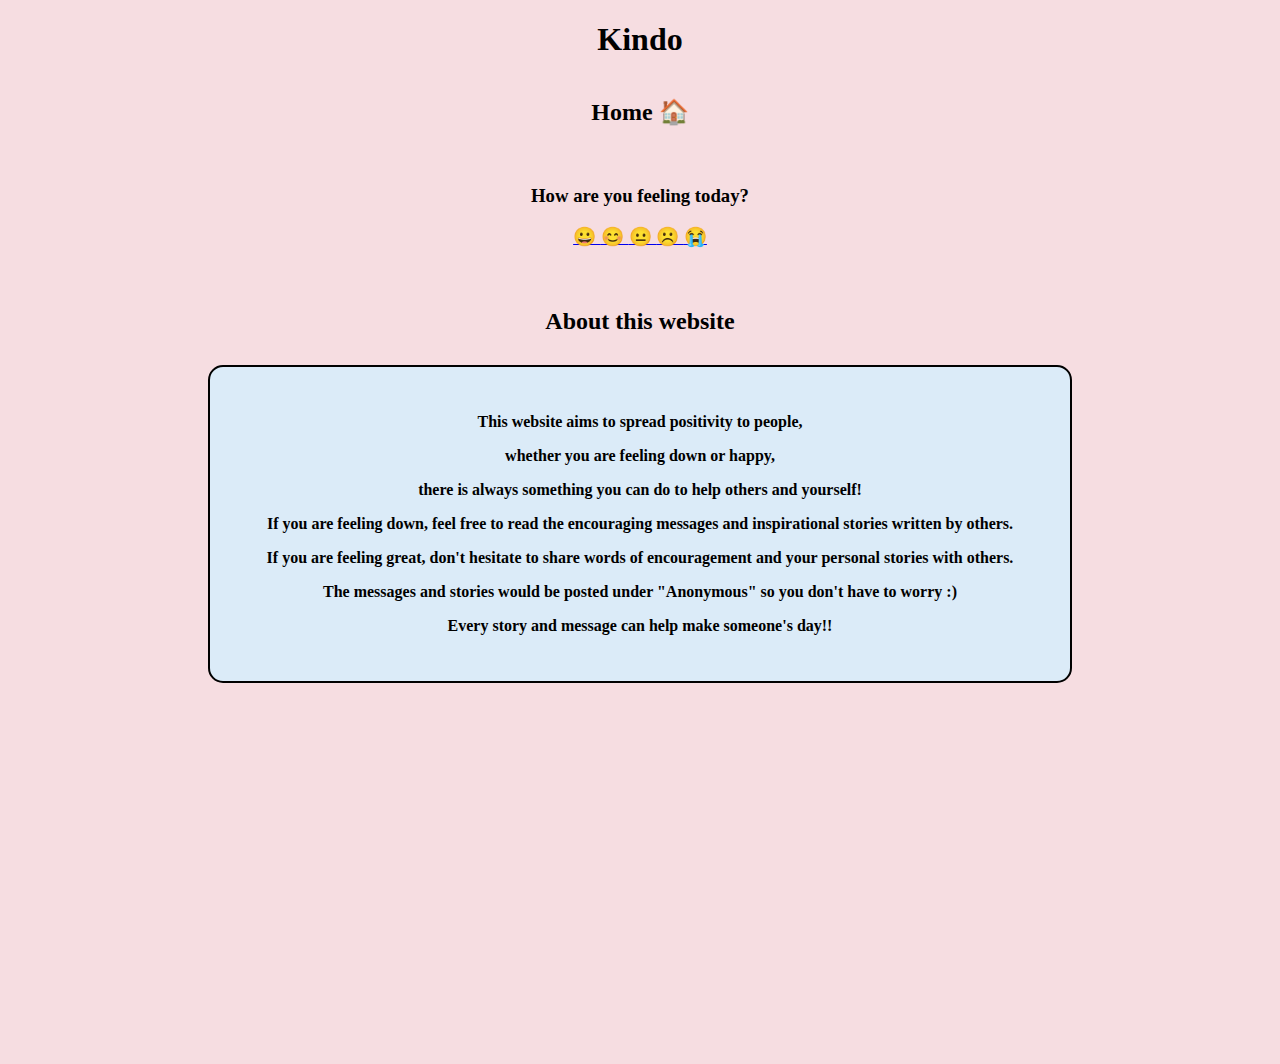
<file: index.html>
<!DOCTYPE html>
<html>
<head>
    <title>Home</title>
     <link rel="stylesheet" type="text/css" href="home page.css">
</head>
<body>
    <h1>Kindo</h1>

        <h2>Home 🏠</h2>

    <h3>
        <p>How are you feeling today?</p>
        <a href ="Page5.html"
                <button>😀</button>
        </a>
        <a href ="Page5.html"
                <button>😊</button>
        </a>
        <a href ="Page2.html"
                <button>😐</button>
        </a>
        <a href ="Page2.html"
                <button>☹️</button>
        </a>
        <a href ="Page2.html"
                <button>😭</button>
        </a>
    </h3>

    <h2 style="color:black;">About this website</h2>
    <h4 style="color: black; background-color:#dbebf8">
        <p>This website aims to spread positivity to people,</p>
        <p>whether you are feeling down or happy,</p>
        <p>there is always something you can do to help others and yourself!</p>
        <p>If you are feeling down, feel free to read the encouraging
messages and inspirational stories written by others.</p>
        <p>If you are feeling great, don't hesitate to share words of
encouragement and your personal stories with others. </p>
        <p>The messages and stories would be posted under "Anonymous"
so you don't have to worry :)</p>
        <p>Every story and message can help make someone's day!! </p>
    </h4>

<div class="box">
    <iframe data-testid="embed-iframe" style="border-radius:12px" src="https://open.spotify.com/embed/track/2tpWsVSb9UEmDRxAl1zhX1?utm_source=generator" width="70%" height="352" frameBorder="0" allowfullscreen="" allow="autoplay; clipboard-write; encrypted-media; fullscreen; picture-in-picture" loading="lazy"></iframe>
</div>

</body>
</html>
</file>
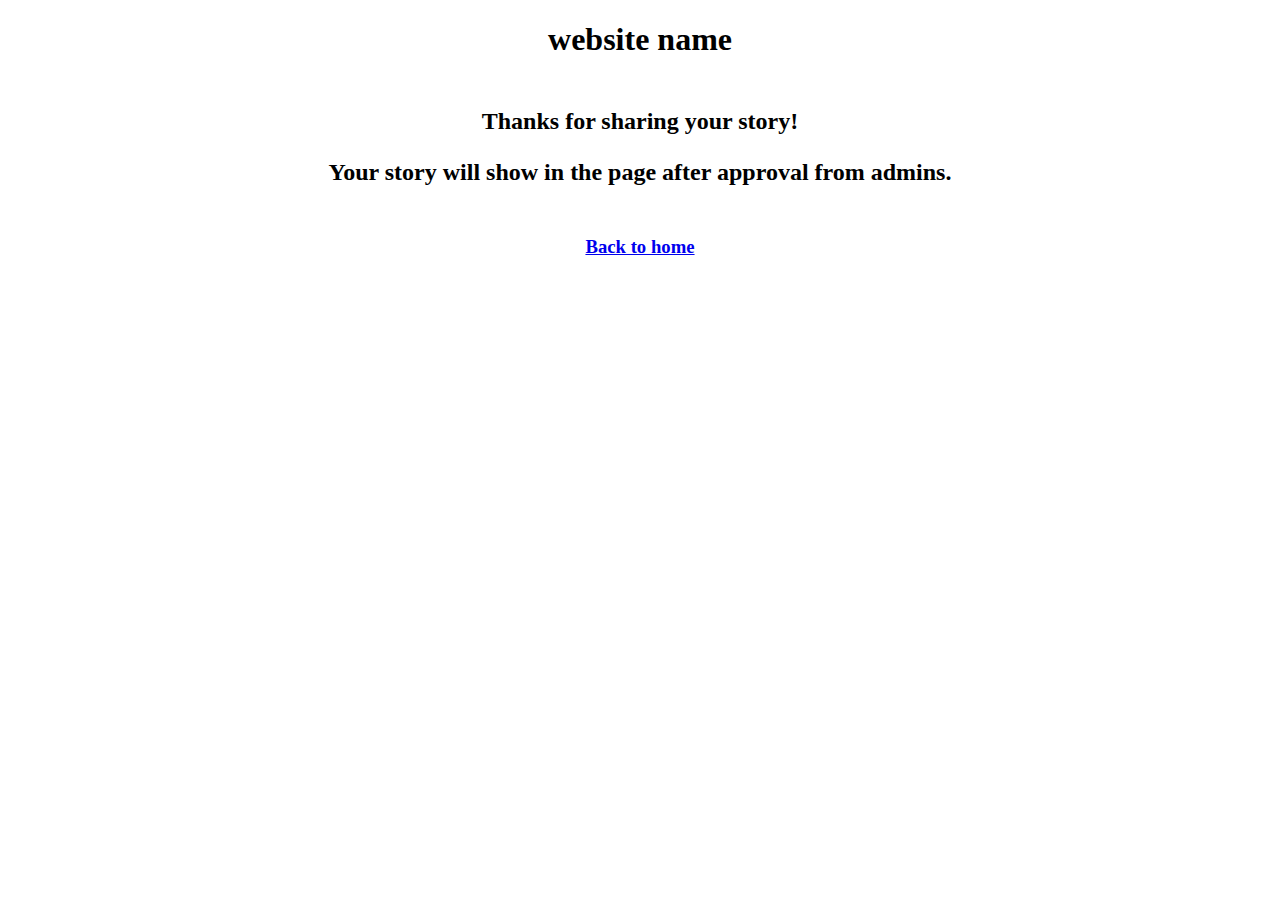
<file: ADMIN2.html>
<!DOCTYPE html>
<html>
<head>
    <title>submission</title>
     <link rel="stylesheet" type="text/css" href="admin2.css">
</head>
<body>
    <h1>website name</h1>
    <h2>
        <p>Thanks for sharing your story!</p>
        <p>Your story will show in the page after approval from admins.</p>
    </h2>
    <h3>
        <a href ="home page.html"
                <button>Back to home</button>
        </a>
    </h3>
</body>
</file>
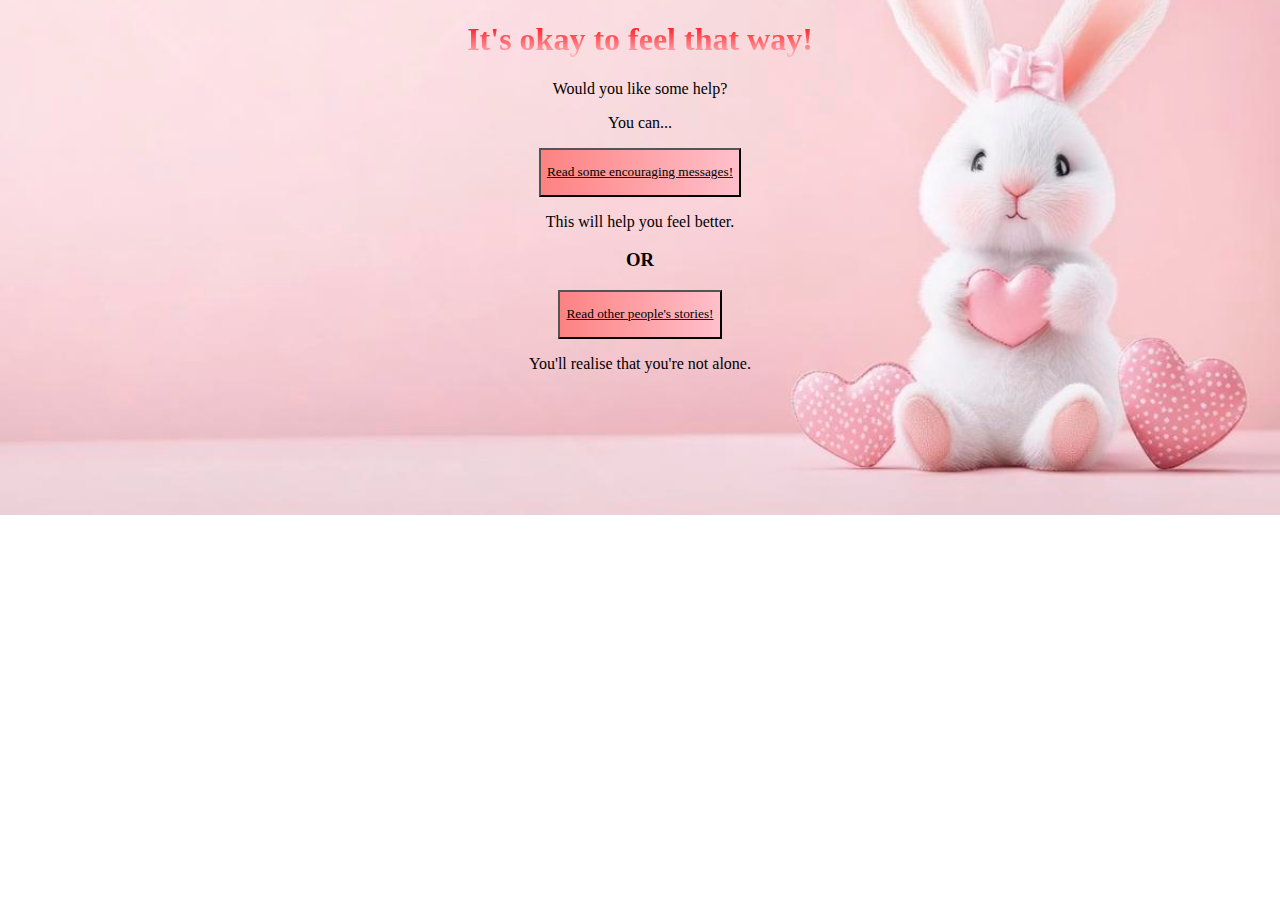
<file: Page2.html>
<!DOCTYPE html>
<html>
<head>
  <title>page5</title>
  <link rel="stylesheet" href="Page2.css">
</head>
<body>
  <h1>It's okay to feel that way!</h1>
  <div><p>Would you like some help?</p></div>
  <div><p>You can...</p></div>
  <a href="project.html">
    <button type="button"><p>Read some encouraging messages!</p></button>
 </a>
  <p>This will help you feel better.</p>
  <div><h3>OR</h3></div>
  <a href="Page4actual.html">
    <button type="button"><p>Read other people's stories!</p></button>
 </a>
  <div><p>You'll realise that you're not alone.</p></div>
</body>
</html>
</file>
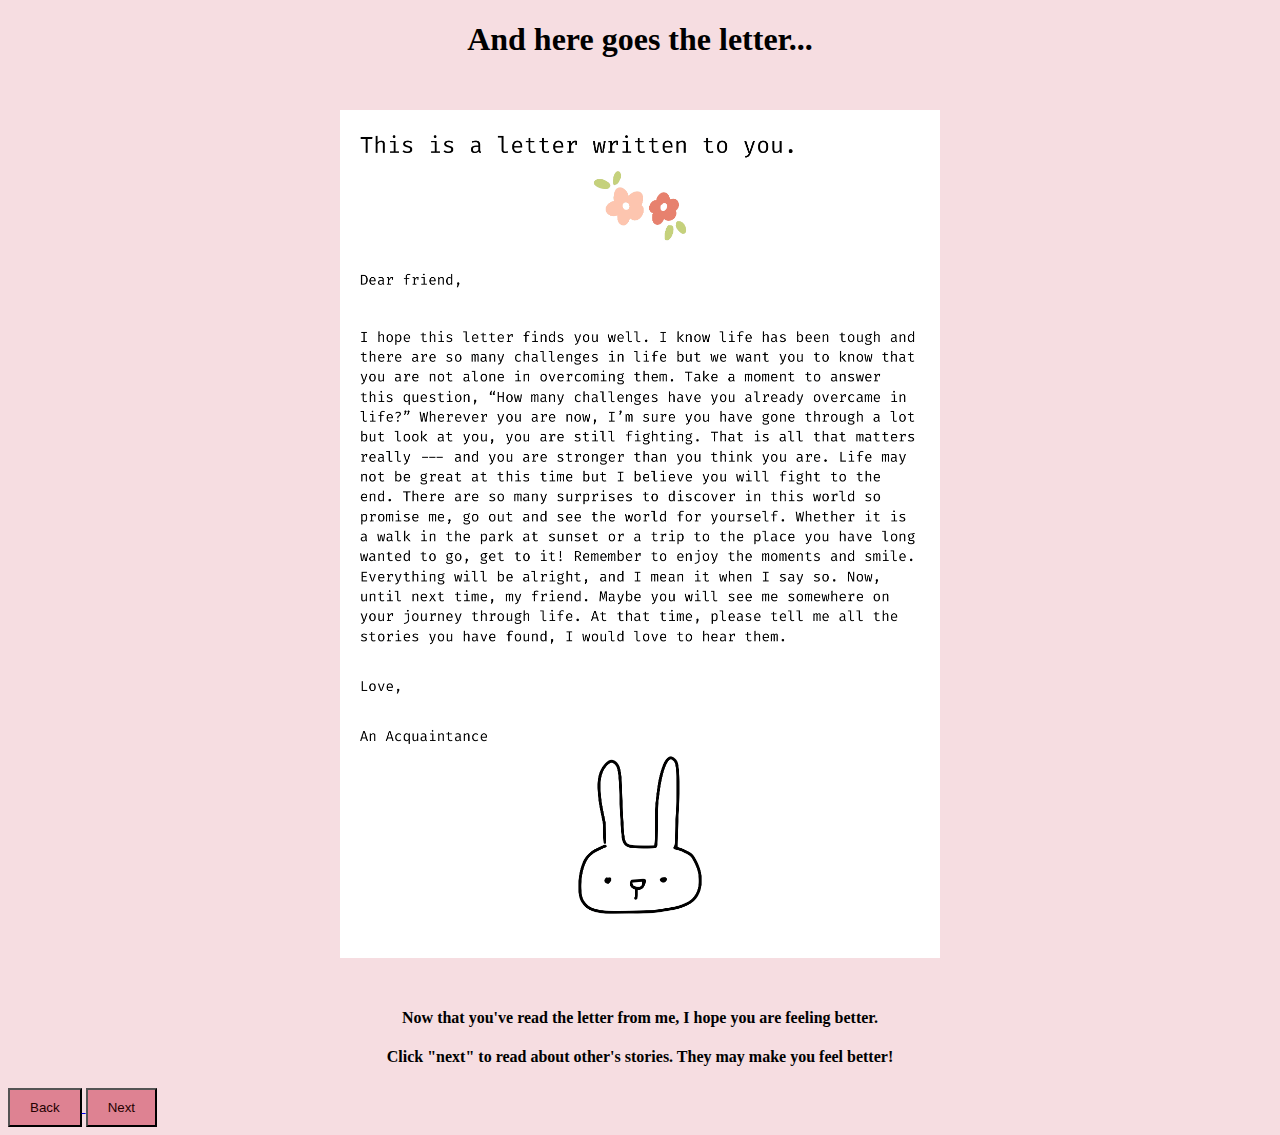
<file: Page4.html>
<!DOCTYPE html>
<html>
    <head>    
       <link rel="stylesheet" href="style.css">
    </head>
    <body>
        <h1>And here goes the letter...</h1>
        <img src="letter-1.png" width="600">
        <h4>Now that you've read the letter from me, I hope you are feeling better.</h4>
        <h4>Click "next" to read about other's stories. They may make you feel better!</h4>
        <a href ="project.html">
            <button class="myButton">Back</button>
        </a>

        <a href ="Page4actual.html">
            <button class="myButton">Next</button>
        </a>
       
    </body>
    </html>
</file>
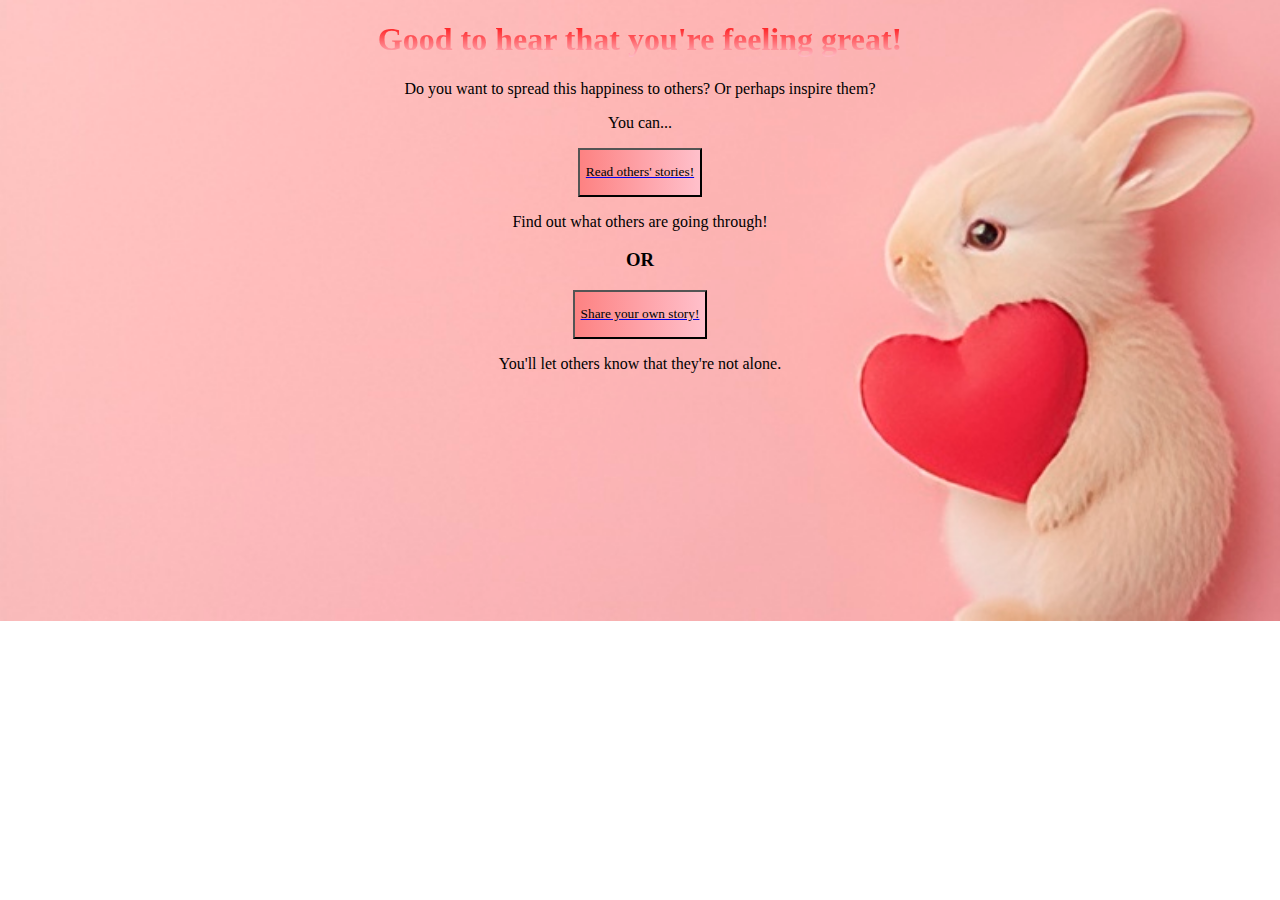
<file: Page5.html>
<!DOCTYPE html>
<html>
<head>
  <title>page5</title>
  <link rel="stylesheet" href="Page5.css">
</head>
<body>
  <h1>Good to hear that you're feeling great!</h1>
  <div><p>Do you want to spread this happiness to others? Or perhaps inspire them?</p></div>
  <div><p>You can...</p></div>
  <a href="storypage.html">
    <button type="button"><p>Read others' stories!</p></button>
 </a>
  <p>Find out what others are going through!</p>
  <div><h3>OR</h3></div>
  <a href="sharestory.html">
    <button type="button"><p>Share your own story!</p></button>
 </a>
  <div><p>You'll let others know that they're not alone.</p></div>
</body>
</html>
</file>
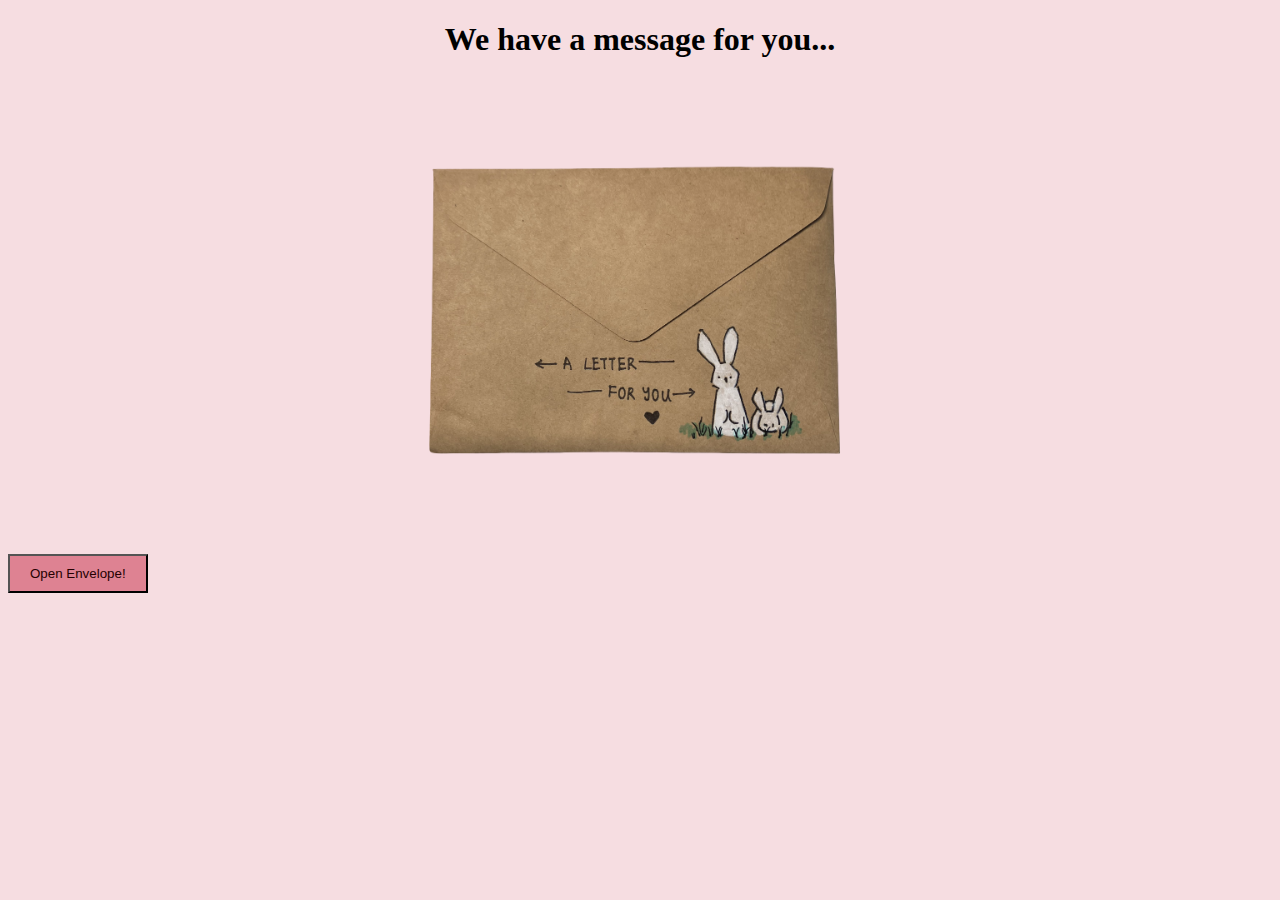
<file: project.html>
<!DOCTYPE html>
<html>
    <head>
        <title>Our Project</title>
        <link rel="stylesheet" href="style.css">
    </head>
    <body>
      <h1>We have a message for you...</h1>
      <img id="closedEnvelope"
      src="IMG_6354.png" width="450">
      <button class="myButton" id="Open Envelope!" onclick="changeImageAndRemove(this)">Open Envelope!</button>
      <script>
        document.getElementById('Open Envelope!').addEventListener('click',function(){
       
          document.getElementById("closedEnvelope").src = 'IMG_6358.png';
          this.remove();
        });  
      </script>

      <a href="Page4.html">
      <button class="myButton" id="Read Letter">Read Letter</button> 
      </a>
      
      <script>
        
      let button = document.getElementById("Open Envelope!");
      let output = document.getElementById("Read Letter");
      output.style.display = 'none';
          button.addEventListener("click",function(){
            output.style.display = "block";
          });
      </script>


    </body>
</html>
</file>
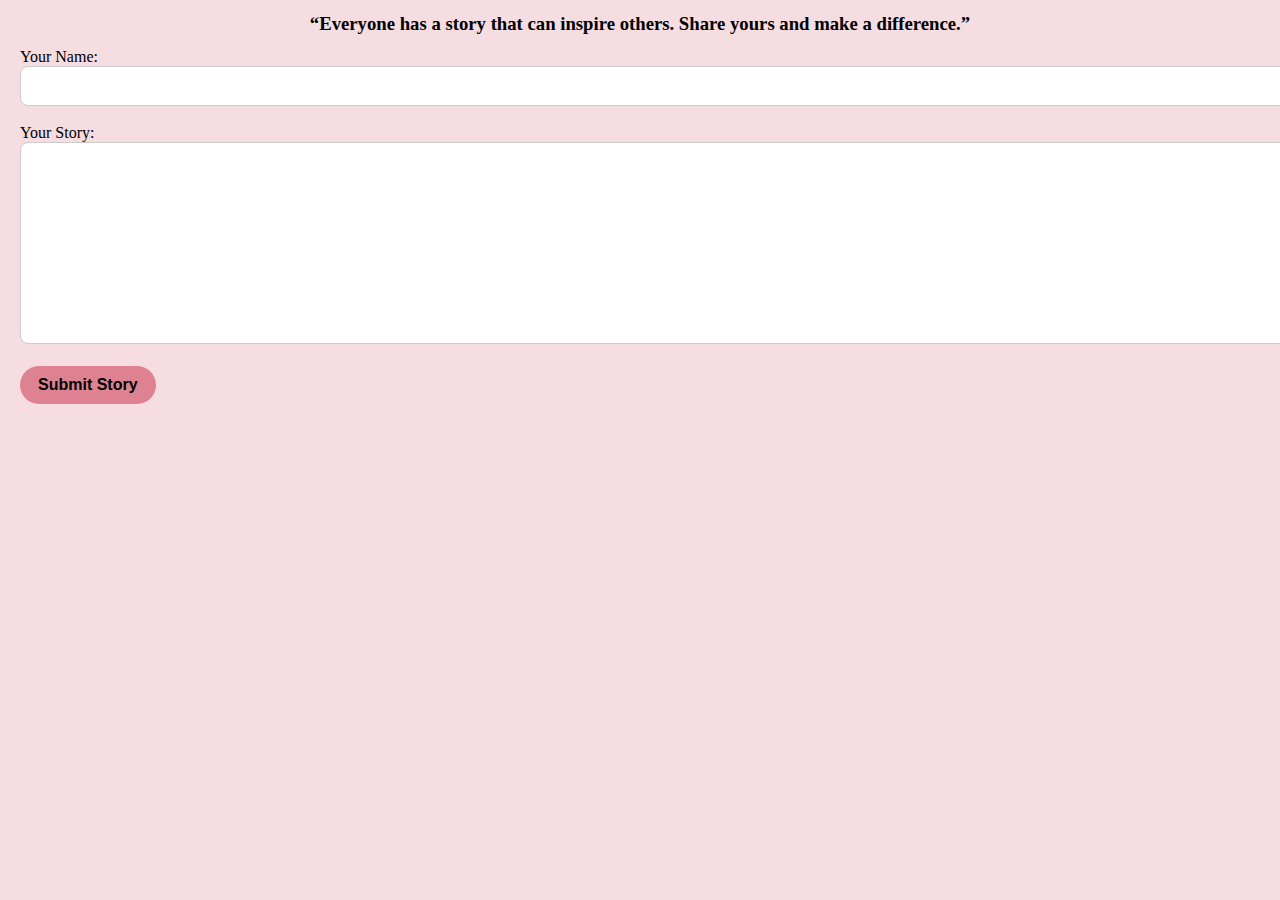
<file: sharestory.html>
<!DOCTYPE html>
<html>
<head>
  <title>Share Your Story</title>
  <link rel="stylesheet" href="storypage.css">
</head>
<body>
  <h3>“Everyone has a story that can inspire others. Share yours and make a difference.”</h3>

  <form onsubmit="saveStory(event)">
    <label for="name">Your Name:</label><br>
    <input type="text" id="name" name="name" required><br><br>

    <label for="story">Your Story:</label><br>
    <textarea id="story" name="story" rows="10" cols="50" required></textarea><br><br>

    <button type="submit">Submit Story</button>
  </form>

  <script>
    function saveStory(event) {
      event.preventDefault();

      const name = document.getElementById("name").value;
      const text = document.getElementById("story").value;

      // remember who just submitted
      localStorage.setItem("currentUserName", name);

      const stories = JSON.parse(localStorage.getItem("stories") || "[]");

      // give each story an id
      const id = Date.now();

      stories.push({ id, name, text });
      localStorage.setItem("stories", JSON.stringify(stories));

      window.location.href = "storypage.html";
    }
  </script>
</body>
</html>
</file>
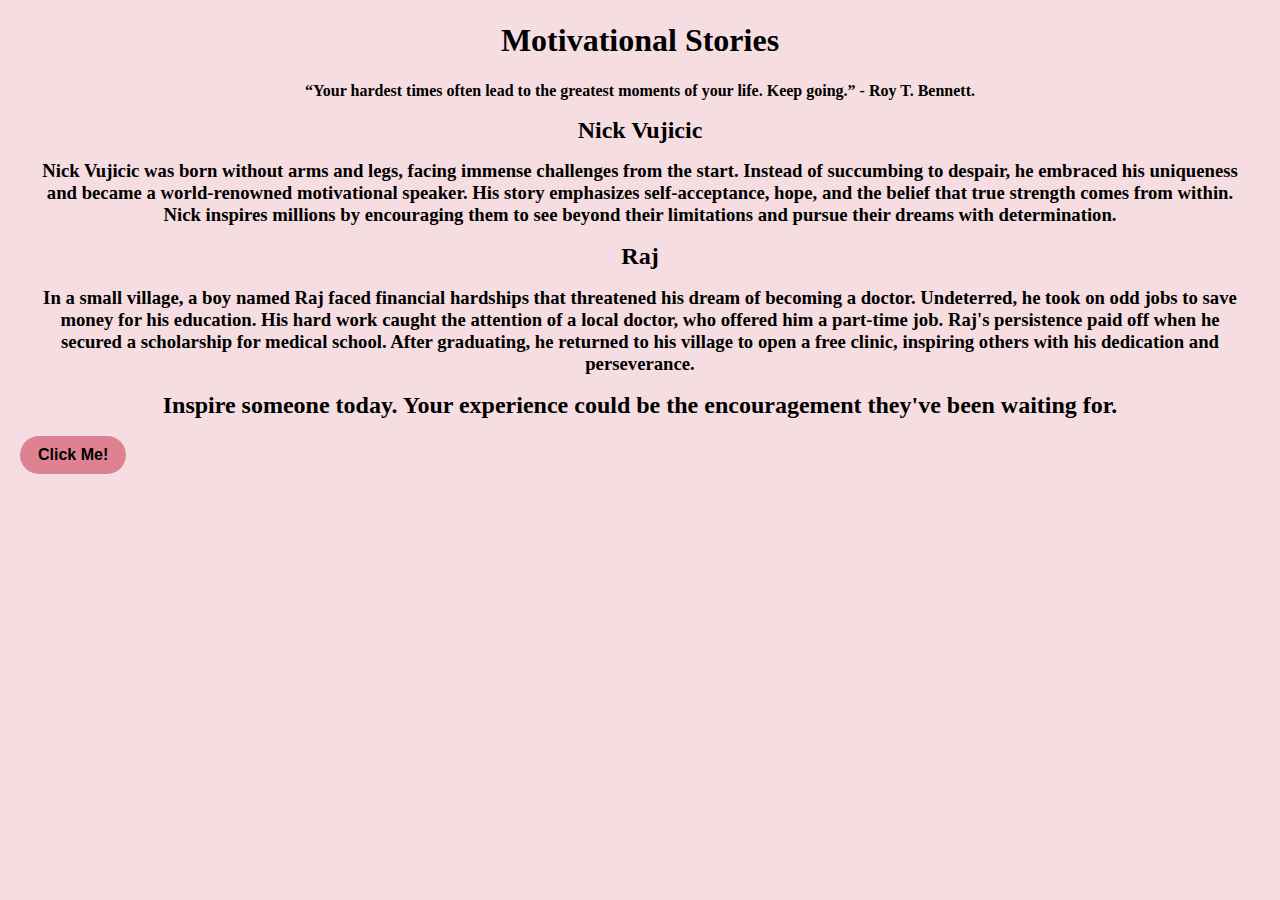
<file: storypage.html>
<!DOCTYPE html>
<html>
<head>
  <h1>Motivational Stories</h1>
  <link rel="stylesheet" type="text/css" href="storypage.css">
</head>
<body>
  <h4>
    “Your hardest times often lead to the greatest moments of your life. Keep going.” - Roy T. Bennett.
  </h4>

  <h2>Nick Vujicic</h2>
  <h3>
    Nick Vujicic was born without arms and legs, facing immense challenges from the start. Instead of succumbing to despair, he embraced his uniqueness and became a world-renowned motivational speaker. His story emphasizes self-acceptance, hope, and the belief that true strength comes from within. Nick inspires millions by encouraging them to see beyond their limitations and pursue their dreams with determination.
  </h3>

  <h2>Raj</h2>
  <h3>
    In a small village, a boy named Raj faced financial hardships that threatened his dream of becoming a doctor. Undeterred, he took on odd jobs to save money for his education. His hard work caught the attention of a local doctor, who offered him a part-time job. Raj's persistence paid off when he secured a scholarship for medical school. After graduating, he returned to his village to open a free clinic, inspiring others with his dedication and perseverance.
  </h3>

  <h2>
    Inspire someone today. Your experience could be the encouragement they've been waiting for.
  </h2>

  <a href="sharestory.html">
    <button type="button">Click Me!</button>
  </a>

  <div id="user-stories"></div>

  <script>
    const container = document.getElementById("user-stories");
    let stories = JSON.parse(localStorage.getItem("stories") || "[]");

    function renderStories() {
      container.innerHTML = "";
      stories.forEach(s => {
        const block = document.createElement("div");
        block.innerHTML = `
          <h3>${s.name}</h3>
          <p>${s.text}</p>
        `;

        const btn = document.createElement("button");
        btn.textContent = "Delete";
        btn.onclick = function () {
          deleteStory(s.id);
        };
        block.appendChild(btn);

        const hr = document.createElement("hr");
        block.appendChild(hr);

        container.appendChild(block);
      });
    }

    function deleteStory(id) {
      stories = stories.filter(s => s.id !== id);
      localStorage.setItem("stories", JSON.stringify(stories));
      renderStories();
    }

    renderStories();
  </script>
</body>
</html>
</file>
<file: home page.css>
h1 {
        color: black;
        text-align: center
    }

h2 {
    margin-top: 40px;
    margin-bottom: 20px;
    text-align: center;
}

h3 {
    border: 2px rgb black solid;
    border-radius: 15px;
    padding-top: 20px;
    padding-bottom: 20px;
    margin-left: 400px;
    margin-right: 400px;
    text-align: center;
}

h4{
   border: 2px black solid;
   border-radius: 15px;
    padding-top: 30px;
   padding-bottom: 30px;
   margin-top: 30px;
    margin-left: 200px;
   margin-right: 200px;
   text-align: center;
}

body {
    background-color: rgb(246, 221, 225)
}

.box {
    display: flex;
    justify-content: center;
}
</file>
<file: admin2.css>
h1, h2, h3 {
        text-align: center
    }

h2 {
    margin-top: 50px;
}

h3 {
    margin-top: 50px;
}
</file>
<file: Page2.css>
button {
   background-color: lightcoral;
   background-image: linear-gradient(90deg, rgb(253, 130, 130), pink);
   font-family: 'Times New Roman', Times, serif;
   text-align: center;
   display: block;
   margin: 0 auto;
}


h1 {
    background-image: linear-gradient(red, pink);
   color: transparent;
   background-clip: text;
}
h1, h3, p {
   text-align: center;
}
body {
   background-image: url('rabbit.jpg');
   background-repeat: no-repeat;
   background-size: cover;
   background-position: center;
}
</file>
<file: style.css>
body{
    background-color:rgb(246, 221, 225)
}
h1, h2, h3, h4 {
    text-align: center;
}

img {
    display: block;
    margin-left: auto;
    margin-right: auto;
    padding: 30px 0px;
}
.myButton {
    background-color: rgb(222, 130, 146);
    color: rgb(37, 1, 1);
    padding: 10px 20px;
    text-align: center;
}

.myButton:hover {
  background-color: #80b5ff;
}

.box{
    border: 2px solid black;
    width: 950px;
    height: 60px;
    text-align: center;
    padding: 10px;
    margin: auto;
    background-color: #dbebf8
}
</file>
<file: Page5.css>
button {
   background-color: pink;
   background-image: linear-gradient(90deg, rgb(253, 130, 130), pink);
   font-family: 'Times New Roman', Times, serif;
   text-align: center;
   display: block;
   margin: 0 auto;
}


h1 {
    background-image: linear-gradient(red, pink);
   color: transparent;
   background-clip: text;
}
h1, h3, p {
   text-align: center;
}
body {
   background-image: url('rabbit2wallpaper.jpg');
   background-repeat: no-repeat;
   background-size: cover;
   background-position: center;
}
</file>
<file: storypage.css>
@import url("https://fonts.googleapis.com/css2?family=Quicksand:wght@400;600&display=swap");

body {
  margin: 0;
  padding: 0;
  background-color: rgb(246, 221, 225);
}

.container {
  max-width: 700px;
  margin: 40px auto;
  padding: 30px 40px;
  background-color: #ffffff;
  border: 3px solid #005bbb;
  border-radius: 16px;
  box-shadow: 0 4px 10px rgba(0, 0, 0, 0.15);
}

h1, h2, h3, h4, p {
  margin-top: 0.7em;
  margin-bottom: 0.7em;
  text-align: center;
  margin-left: 30px;
  margin-right: 30px;
}

h1, h2 {
  text-align: center;
}

button {
  background-color: rgb(222, 130, 146);
  color: black;
  border: none;
  padding: 10px 18px;
  border-radius: 20px;
  cursor: pointer;
  font-size: 1rem;
  font-weight: 600;
  margin-left: 20px;
}

button:hover {
  background-color: #80b5ff;
}

input[type="text"],
textarea {
  width: 1300px;
  box-sizing: border-box;
  padding: 10px;
  border-radius: 8px;
  border: 1px solid #ccc;
  font-family: inherit;
  font-size: 0.95rem;
  margin-left: 20px;
}

input[type="text"],
textarea {
  width: 1300px;
  box-sizing: border-box;
  padding: 10px;
  border-radius: 8px;
  border: 1px solid #ccc;
  font-family: inherit;
  font-size: 0.95rem;
  margin-left: 20px;
}

label {
  margin-left: 20px;
}

body {
  cursor: url("data:image/svg+xml;utf8,\
<svg xmlns='http://www.w3.org/2000/svg' width='32' height='32'>\
<text x='4' y='24' font-size='24'>❤</text>\
</svg>") 0 0, auto;
}
</file>
